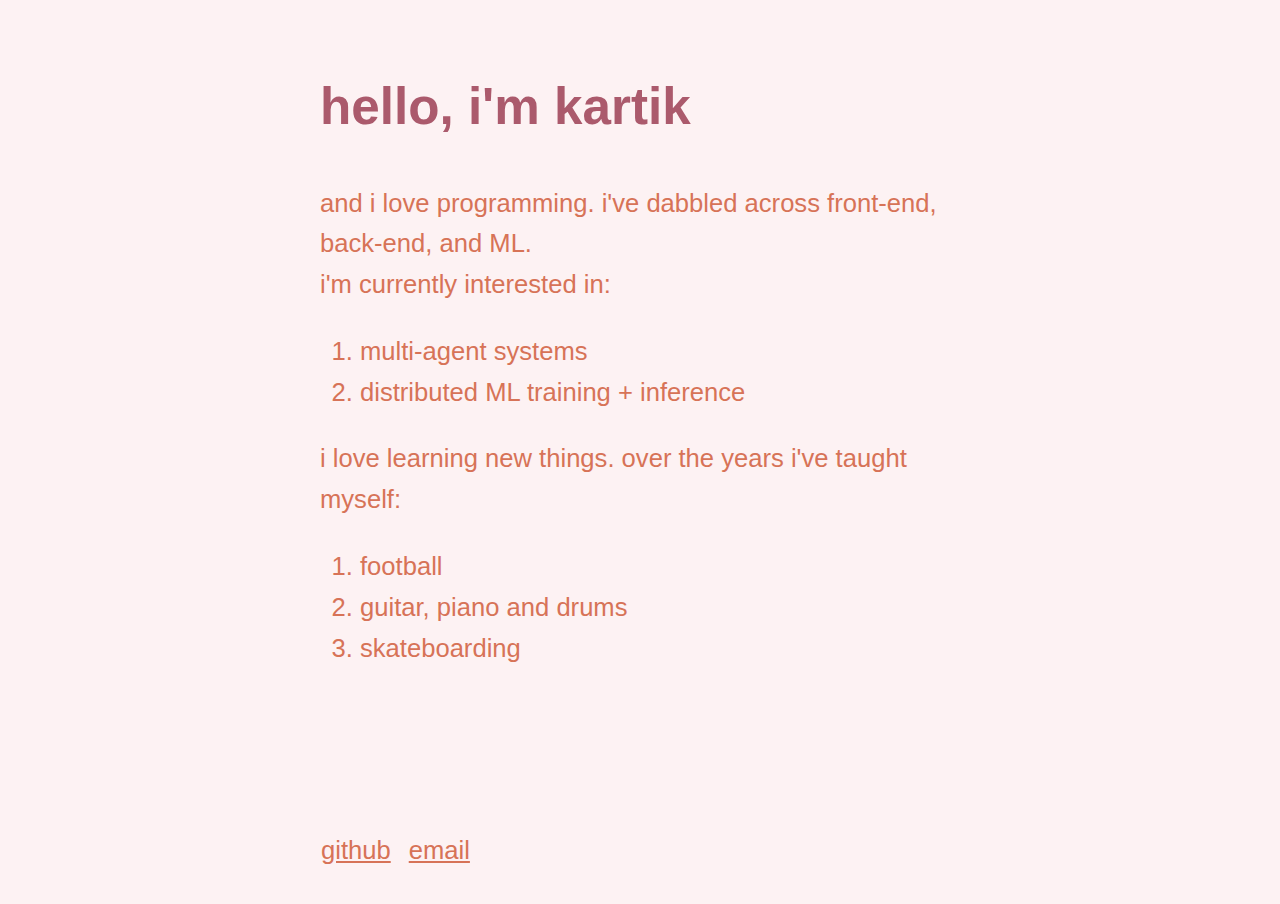
<file: index.html>
<!DOCTYPE html>
<html lang="en">

<head>
    <meta charset="UTF-8">
    <meta name="viewport" content="width=device-width, initial-scale=1.0">
    <title>kartikramesh</title>
    <link rel="stylesheet" href="styles.css">
</head>

<body class="container">
    <main>
        <h1>hello, i'm <span class="highlight">kartik</span></h1>
        <p>
            and i love programming. i've dabbled across front-end, back-end, and ML.
            <br />i'm currently interested in:
        <ol>
            <li>multi-agent systems</li>
            <li>distributed ML training + inference</li>
        </ol>
        </p>
        <p>
            i love learning new things. over the years i've taught myself:
        <ol>
            <li>football</li>
            <li>guitar, piano and drums</li>
            <li>skateboarding</li>
        </ol>
        </p>
    </main>
    <footer>
        <div class="social-links">
            <a href="https://github.com/kartikx" target="_blank">github</a>
            <!-- <a href="https://x.com/kartikxramesh" target="_blank">twitter</a> -->
            <a href="mailto:kartikxramesh@gmail.com">email</a>
        </div>
    </footer>
</body>

</html>
</file>
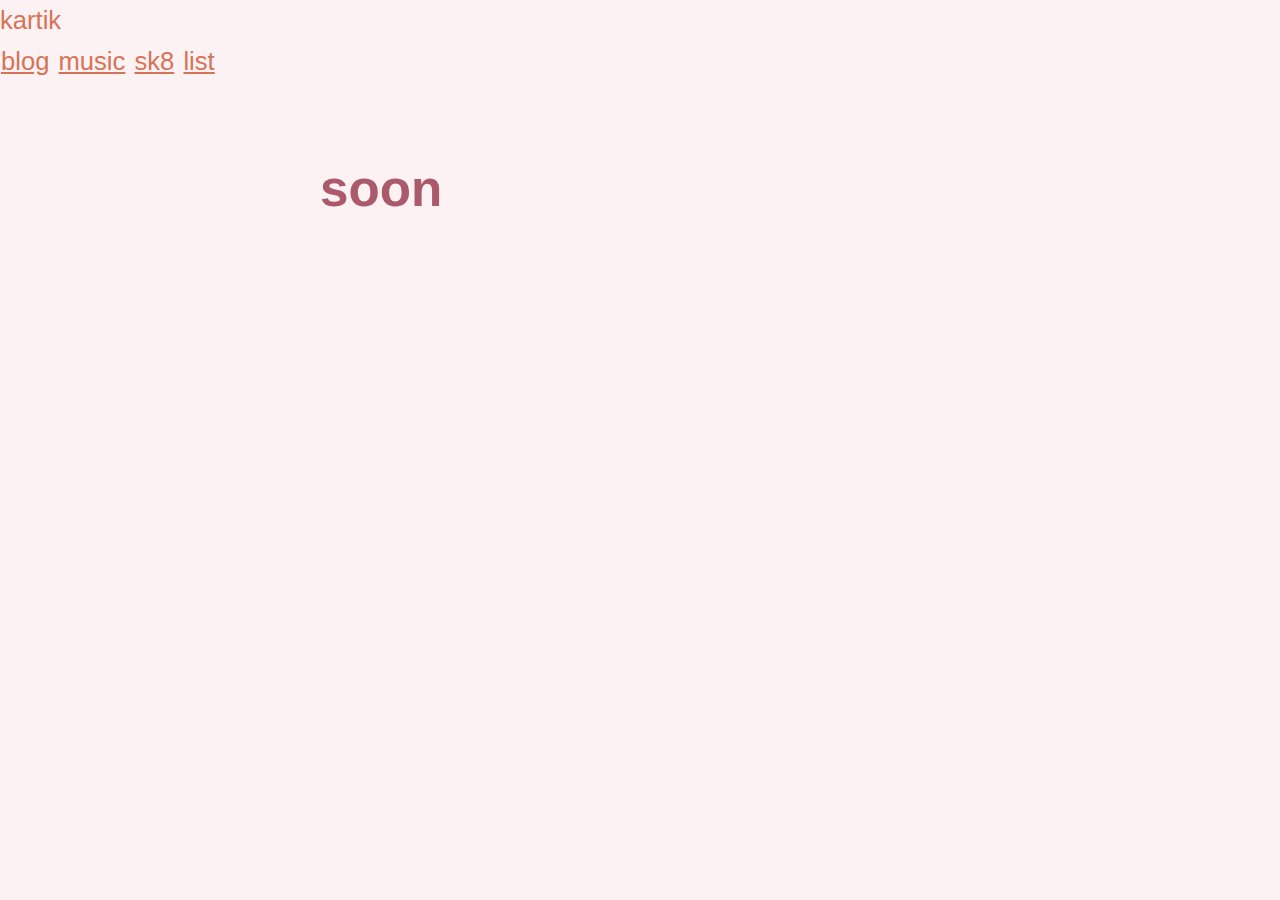
<file: blog.html>
<!DOCTYPE html>
<html lang="en">

<head>
    <meta charset="UTF-8">
    <meta name="viewport" content="width=device-width, initial-scale=1.0">
    <title>Kartik | Developer</title>
    <link rel="stylesheet" href="styles.css">
</head>

<body>
    <header>
        <div>
            <nav>
                <div class="logo">kartik</div>
                <div class="nav-links">
                    <a href="/blog.html">blog</a>
                    <a href="//hostname/music">music</a>
                    <a href="//hostname/sk8">sk8</a>
                    <a href="//hostname/list">list</a>
                </div>
            </nav>
        </div>
    </header>

    <main>
        <section class="hero">
            <div class="container hero-container">
                <h1>soon</h1>
            </div>
        </section>
    </main>

    <div class="anime-decoration">
        <!-- Placeholder for potential anime-style decorative elements -->
    </div>
</body>

</html>
</file>
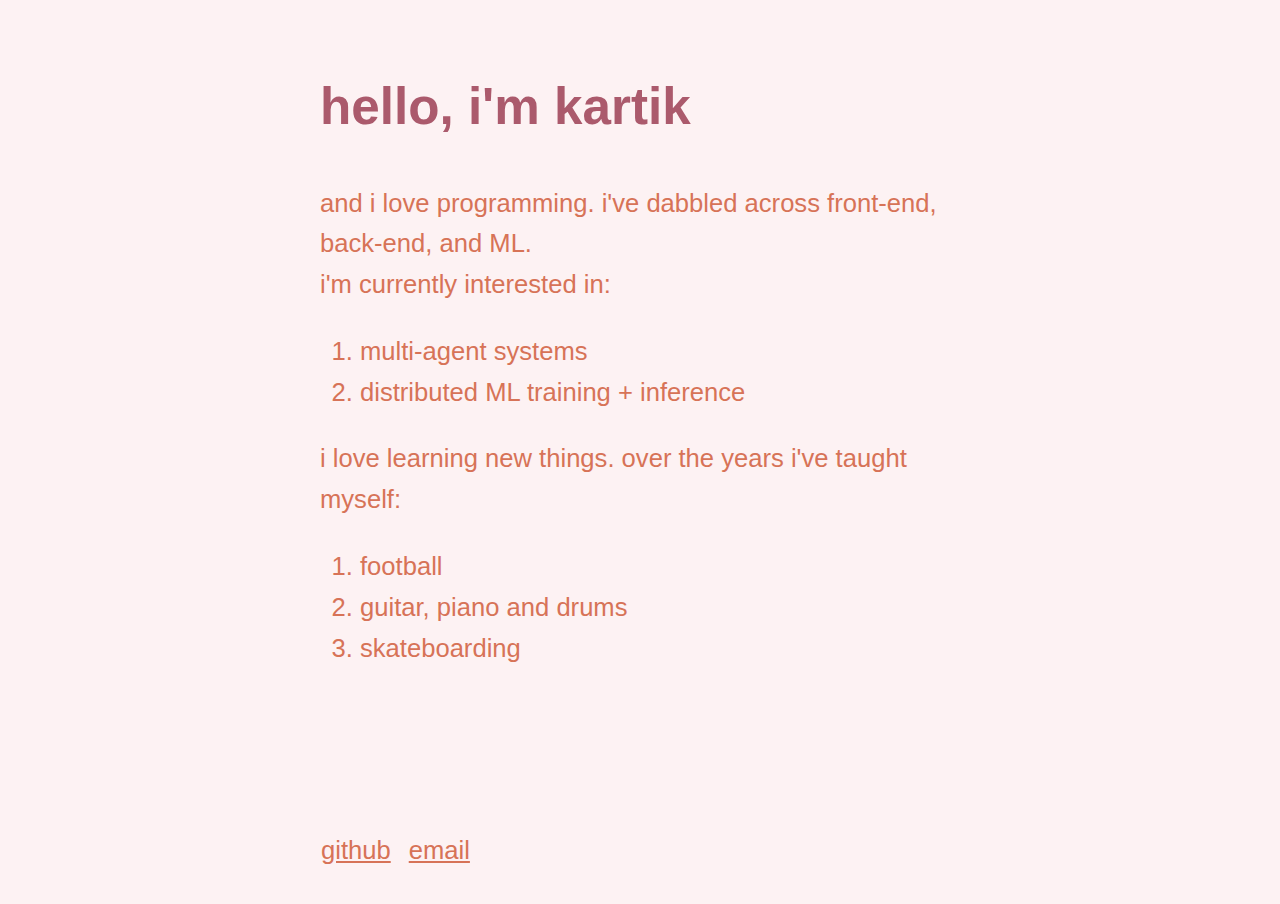
<file: home.html>
<!DOCTYPE html>
<html lang="en">

<head>
    <meta charset="UTF-8">
    <meta name="viewport" content="width=device-width, initial-scale=1.0">
    <title>Kartik | Developer</title>
    <link rel="stylesheet" href="styles.css">
</head>

<body class="container">
    <main>
        <h1>hello, i'm <span class="highlight">kartik</span></h1>
        <p>
            and i love programming. i've dabbled across front-end, back-end, and ML.
            <br />i'm currently interested in:
        <ol>
            <li>multi-agent systems</li>
            <li>distributed ML training + inference</li>
        </ol>
        </p>
        <p>
            i love learning new things. over the years i've taught myself:
        <ol>
            <li>football</li>
            <li>guitar, piano and drums</li>
            <li>skateboarding</li>
        </ol>
        </p>
    </main>
    <footer>
        <div class="social-links">
            <a href="https://github.com/kartikx" target="_blank">github</a>
            <!-- <a href="https://x.com/kartikxramesh" target="_blank">twitter</a> -->
            <a href="mailto:kartikxramesh@gmail.com">email</a>
        </div>
    </footer>
</body>

</html>
</file>
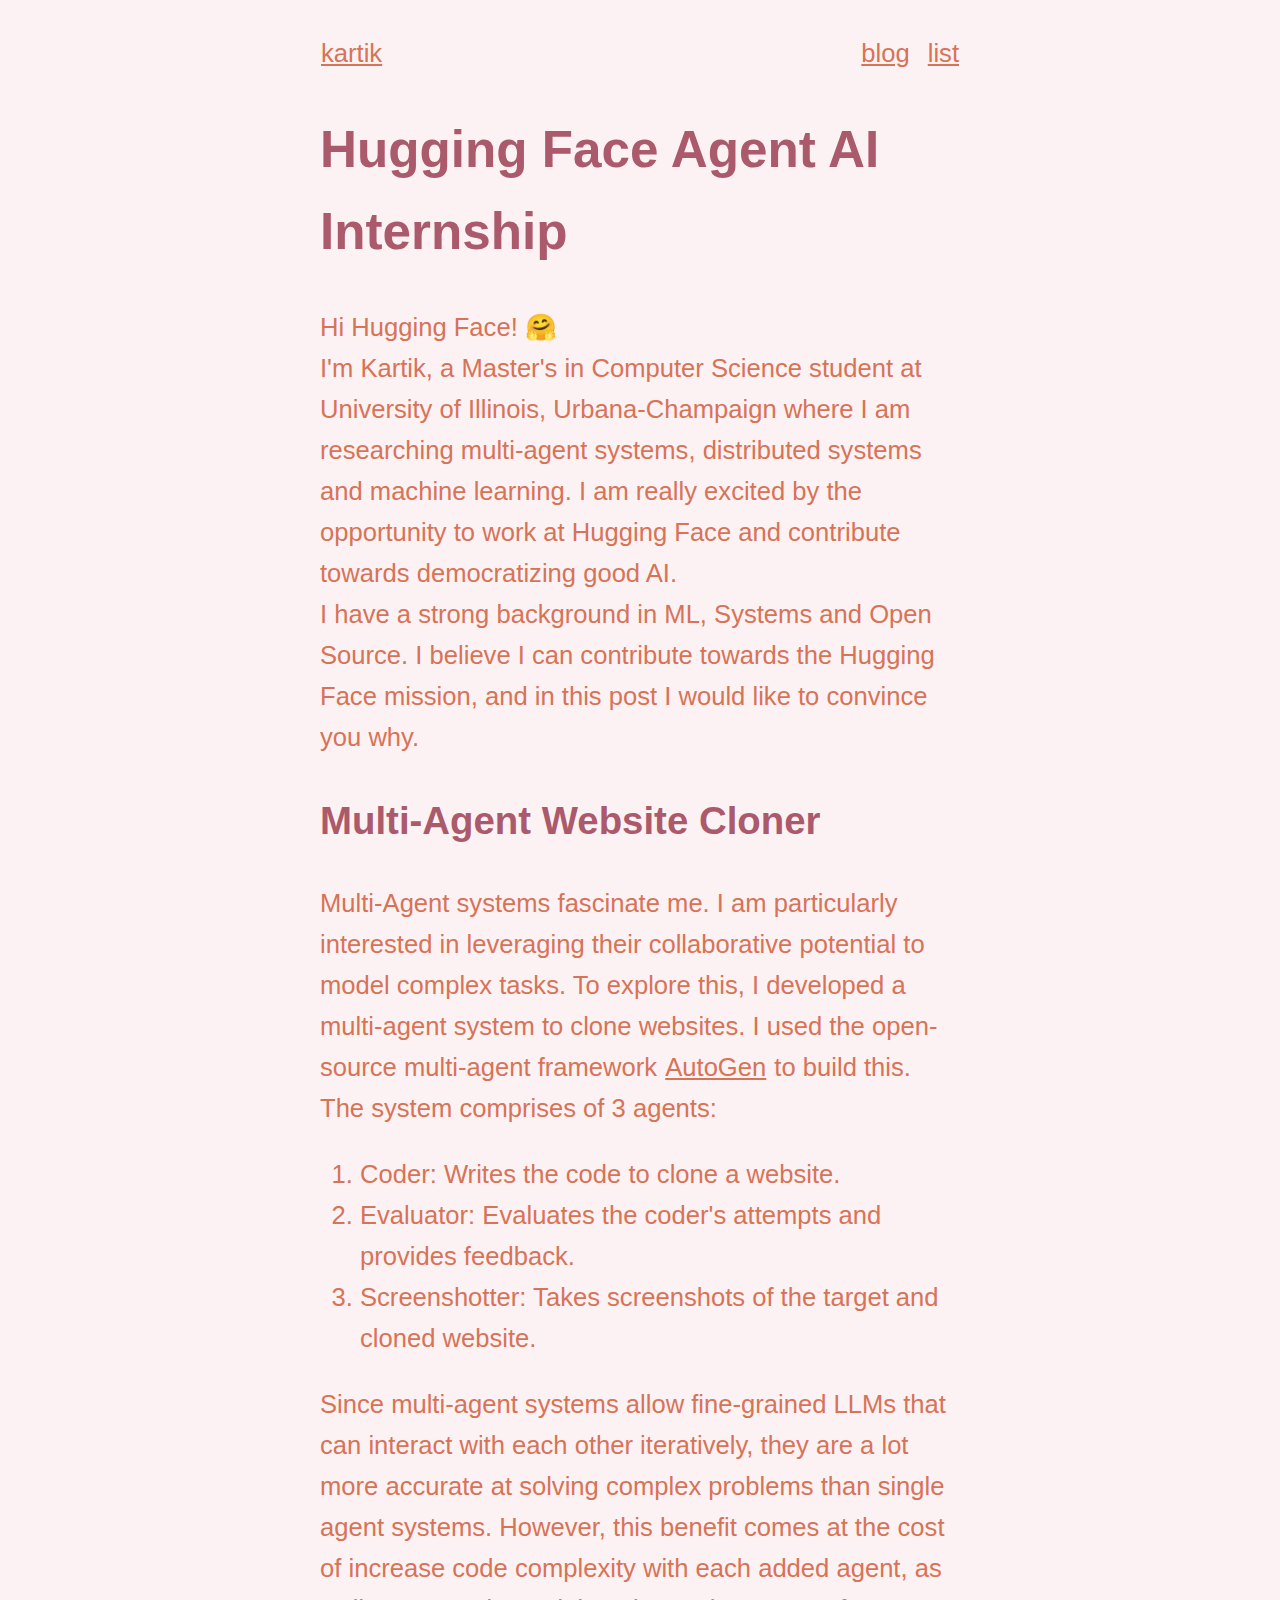
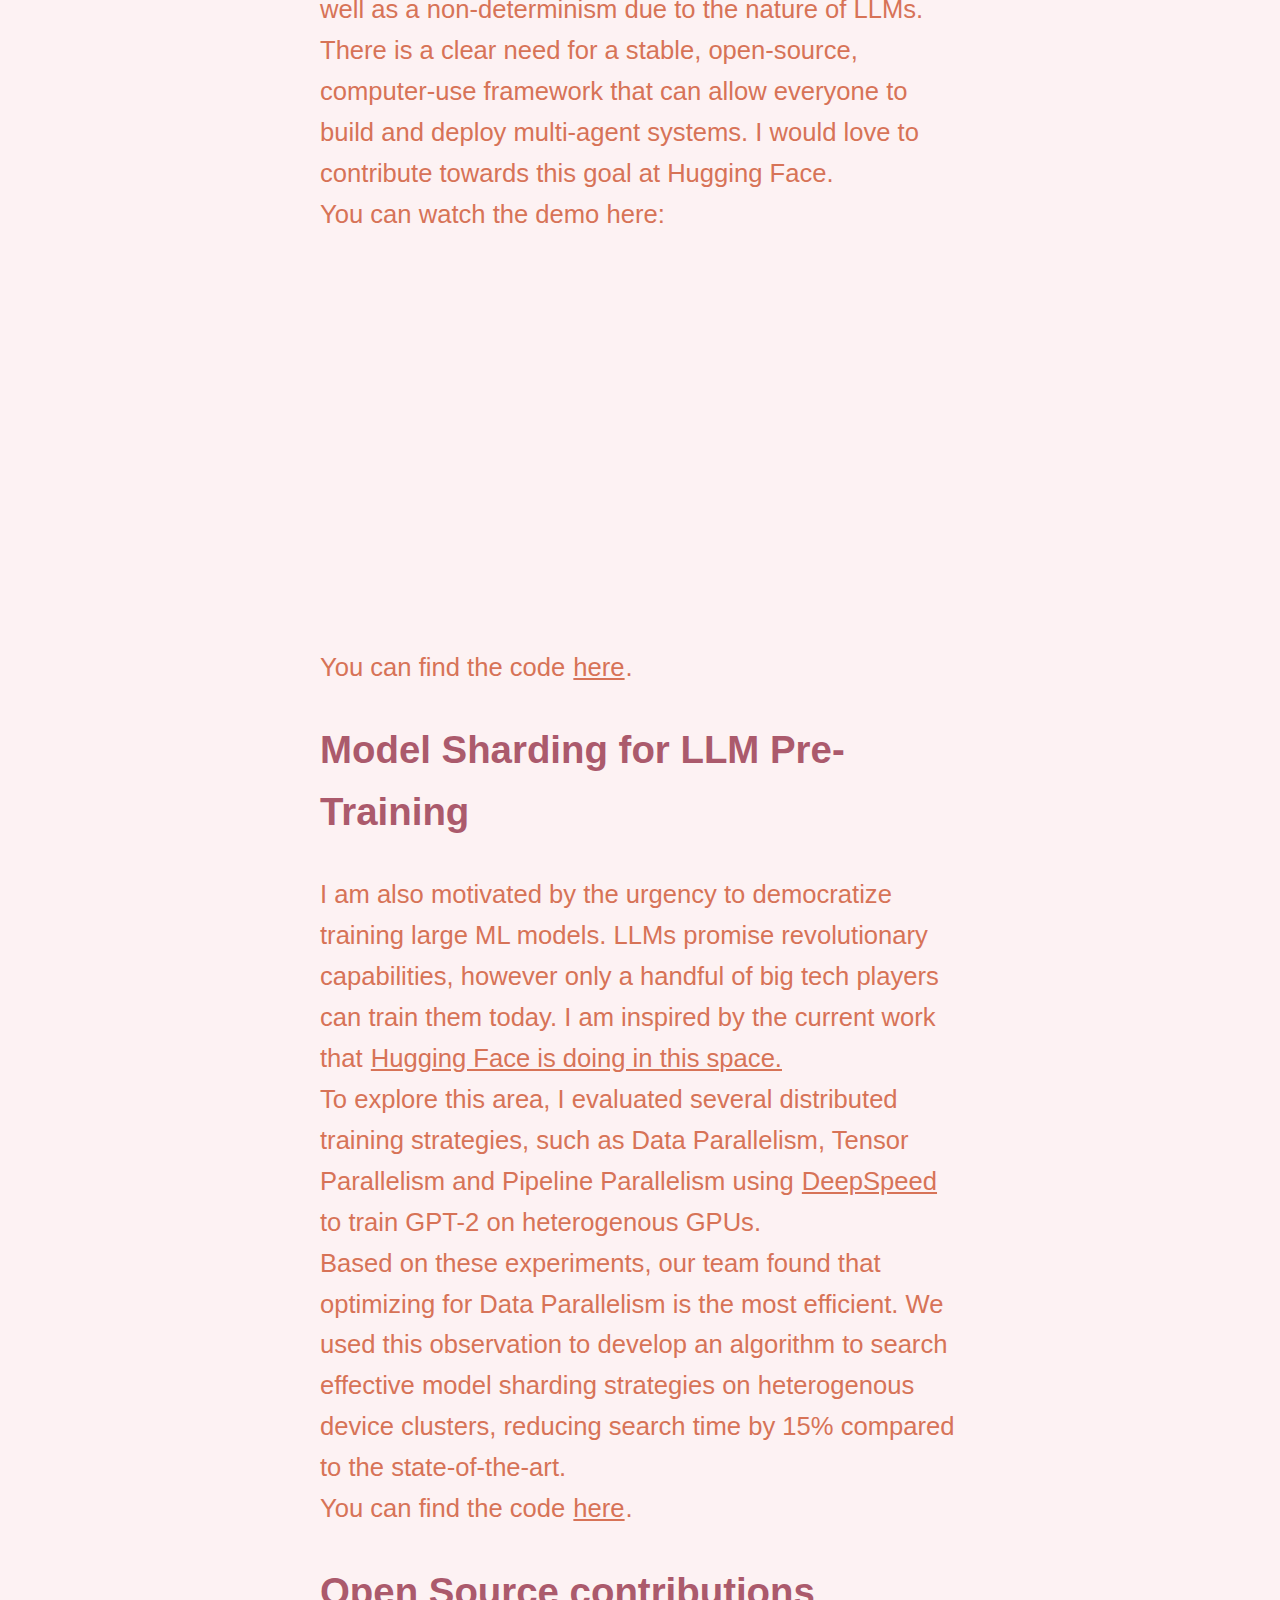
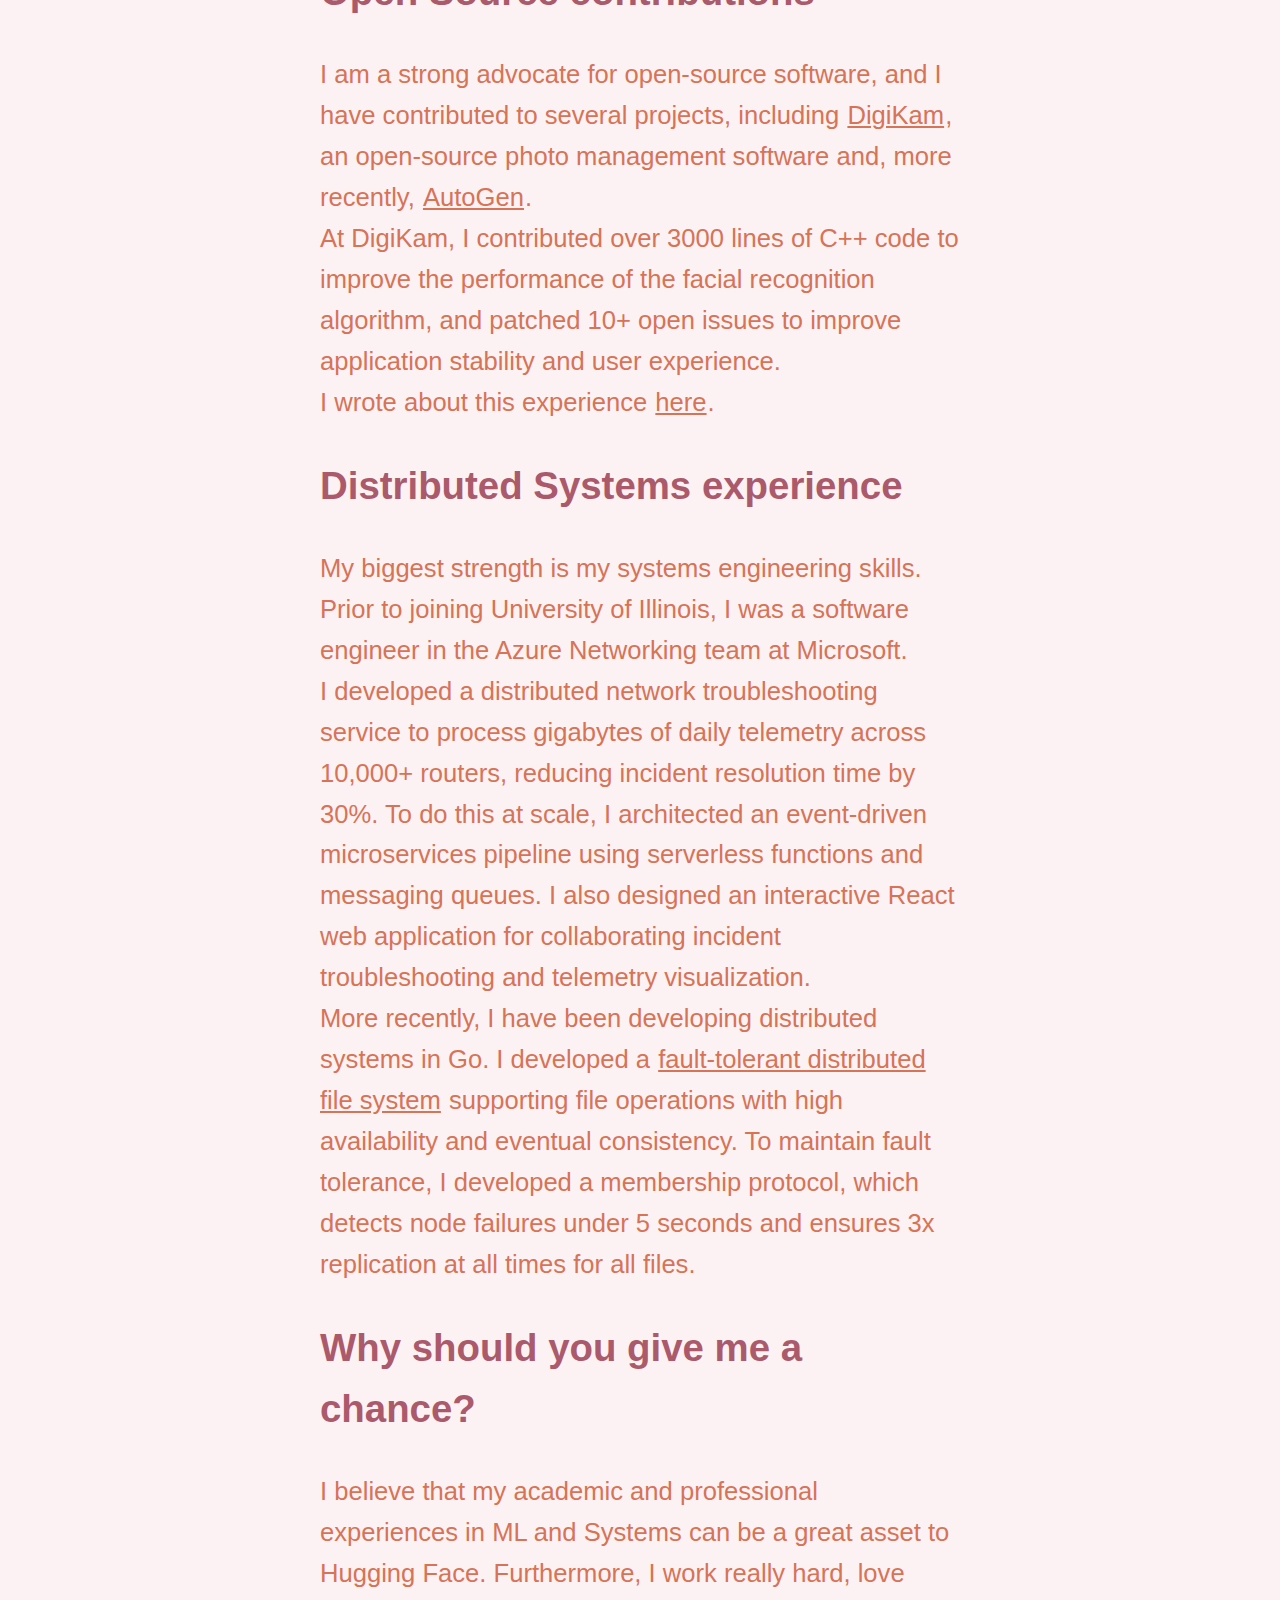
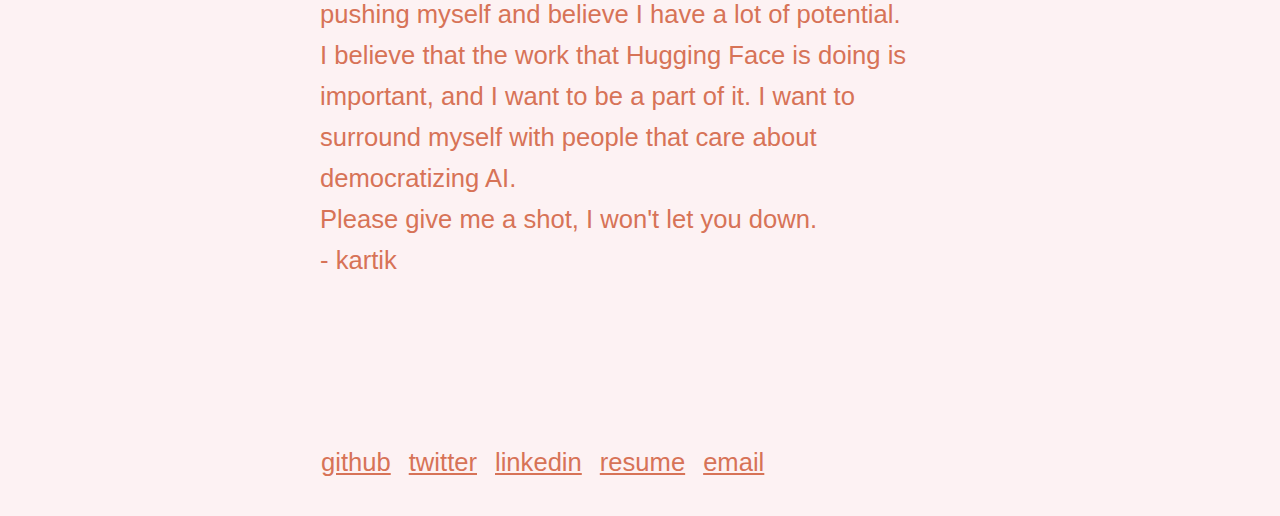
<file: huggingface-agent-z1x2.html>
<!DOCTYPE html>
<html lang="en">

<head>
    <meta charset="UTF-8">
    <meta name="viewport" content="width=device-width, initial-scale=1.0">
    <title>kartik</title>
    <link rel="stylesheet" href="styles.css">
</head>

<body class="container">
    <header class="nav">
        <a href="/">kartik</a>
        <a href="/blog.html">blog</a>
        <a href="/list.html">list</a>
    </header>
    <main>
        <h1>Hugging Face Agent AI Internship</h1>
        Hi Hugging Face! 🤗
        <br>
        I'm Kartik, a Master's in Computer Science student at University of Illinois, Urbana-Champaign where I am
        researching multi-agent systems, distributed systems and machine learning. I am really excited by the
        opportunity to work at Hugging Face and contribute towards democratizing good AI.
        <br>
        I have a strong background in ML, Systems and Open Source. I believe I can contribute
        towards the Hugging Face mission, and in this post I would like to convince you why.
        <h2>Multi-Agent Website Cloner</h2>
        Multi-Agent systems fascinate me. I am particularly interested in leveraging their
        collaborative potential to model complex tasks. To explore this, I developed a
        multi-agent system to clone websites. I used the open-source multi-agent framework <a
            href="https://ag2ai.github.io/ag2/">AutoGen</a> to build this.
        <br />
        The system comprises of 3 agents:
        <ol>
            <li>Coder: Writes the code to clone a website.</li>
            <li>Evaluator: Evaluates the coder's attempts and provides feedback.</li>
            <li>Screenshotter: Takes screenshots of the target and cloned website.</li>
        </ol>
        Since multi-agent systems allow fine-grained LLMs that can interact with each other iteratively, they are a
        lot more accurate at solving complex problems than single agent systems. However, this benefit comes at the cost
        of increase code complexity with each added agent, as well as a non-determinism due to the nature of LLMs.
        <br />
        There is a clear need for a stable, open-source, computer-use framework that can allow everyone to build
        and deploy multi-agent systems. I would love to contribute towards this goal at Hugging Face.
        <br>
        You can watch the demo here: <br />
        <iframe width="80%" height="400px" src="https://www.youtube.com/embed/_DJ8blleirw?si=Uzc54xxwuZUxJ6VD"
            title="YouTube video player" frameborder="0"
            allow="accelerometer; autoplay; clipboard-write; encrypted-media; gyroscope; picture-in-picture; web-share"
            referrerpolicy="strict-origin-when-cross-origin" allowfullscreen></iframe>
        <br>
        You can find the code <a href="https://github.com/kartikx/multi-agent-website-cloner">here</a>.

        <h2>Model Sharding for LLM Pre-Training</h2>
        I am also motivated by the urgency to democratize training large ML models. LLMs promise revolutionary
        capabilities, however only a handful of big tech players can train them today. I am inspired by the current work
        that <a href="https://huggingface.co/blog/bloom-megatron-deepspeed">Hugging Face is doing in this space.</a>
        <br />
        To explore this area, I evaluated several distributed training strategies, such as Data Parallelism, Tensor
        Parallelism and Pipeline Parallelism using <a href="https://www.deepspeed.ai/">DeepSpeed</a> to train GPT-2 on
        heterogenous GPUs.
        <br />
        Based on these experiments, our team found that optimizing for Data Parallelism is the most efficient. We
        used this observation to develop an algorithm to search effective model sharding strategies on heterogenous
        device clusters, reducing search time by 15% compared to the state-of-the-art.
        <br />
        You can find the code <a href="https://github.com/kartikx/Metis">here</a>.
        <h2>Open Source contributions</h2>
        I am a strong advocate for open-source software, and I have contributed to several projects, including
        <a href="https://www.digikam.org/">DigiKam</a>, an open-source photo management software and, more recently, <a
            href="https://github.com/ag2ai/ag2/pulls?q=is:pr+author:kartikx+is:closed">AutoGen</a>.
        <br />
        At DigiKam, I contributed over 3000 lines of C++ code to improve the performance of the facial recognition
        algorithm, and patched 10+ open issues to improve application stability and user experience.
        <br />
        I wrote about this experience <a href="https://community.kde.org/GSoC/2020/StatusReports/KartikRamesh">here</a>.
        <h2>Distributed Systems experience</h2>
        My biggest strength is my systems engineering skills. Prior to joining University of Illinois, I was a software
        engineer in the Azure Networking team at Microsoft.<br />
        I developed a distributed network troubleshooting service to process gigabytes of daily telemetry
        across 10,000+ routers, reducing incident resolution time by 30%. To do this at scale, I architected an
        event-driven microservices pipeline using serverless functions and messaging queues. I also designed an
        interactive React web application for collaborating incident troubleshooting and telemetry visualization.
        <br />
        More recently, I have been developing distributed systems in Go. I developed a
        <a href="https://github.com/kartikx/distributed-file-system">fault-tolerant distributed file system</a>
        supporting file operations with high availability and eventual consistency. To maintain fault tolerance,
        I developed a membership protocol, which detects node failures under 5 seconds and ensures 3x replication
        at all times for all files.
        <h2>Why should you give me a chance?</h2>
        I believe that my academic and professional experiences in ML and Systems can be a great asset to Hugging Face.
        Furthermore, I work really hard, love pushing myself and believe I have a lot of potential. <br />
        I believe that the work that Hugging Face is doing is important, and I want to be a part of it. I want to
        surround myself with people that care about democratizing AI. <br />
        Please give me a shot, I won't let you down.<br />
        - kartik
    </main>
    <footer>
        <div class="social-links">
            <a href="https://github.com/kartikx" target="_blank">github</a>
            <a href="https://x.com/kartikxramesh" target="_blank">twitter</a>
            <a href="https://linkedin.com/in/kartikxramesh" target="_blank">linkedin</a>
            <a href="https://drive.google.com/file/d/1eyudTVmPBbU1vZ5z4yS3Yp4yKeGzoE7T/view?usp=drive_link"
                target="_blank">resume</a>
            <a href="mailto:kartikxramesh@gmail.com">email</a>
        </div>
    </footer>
</body>

</html>
</file>
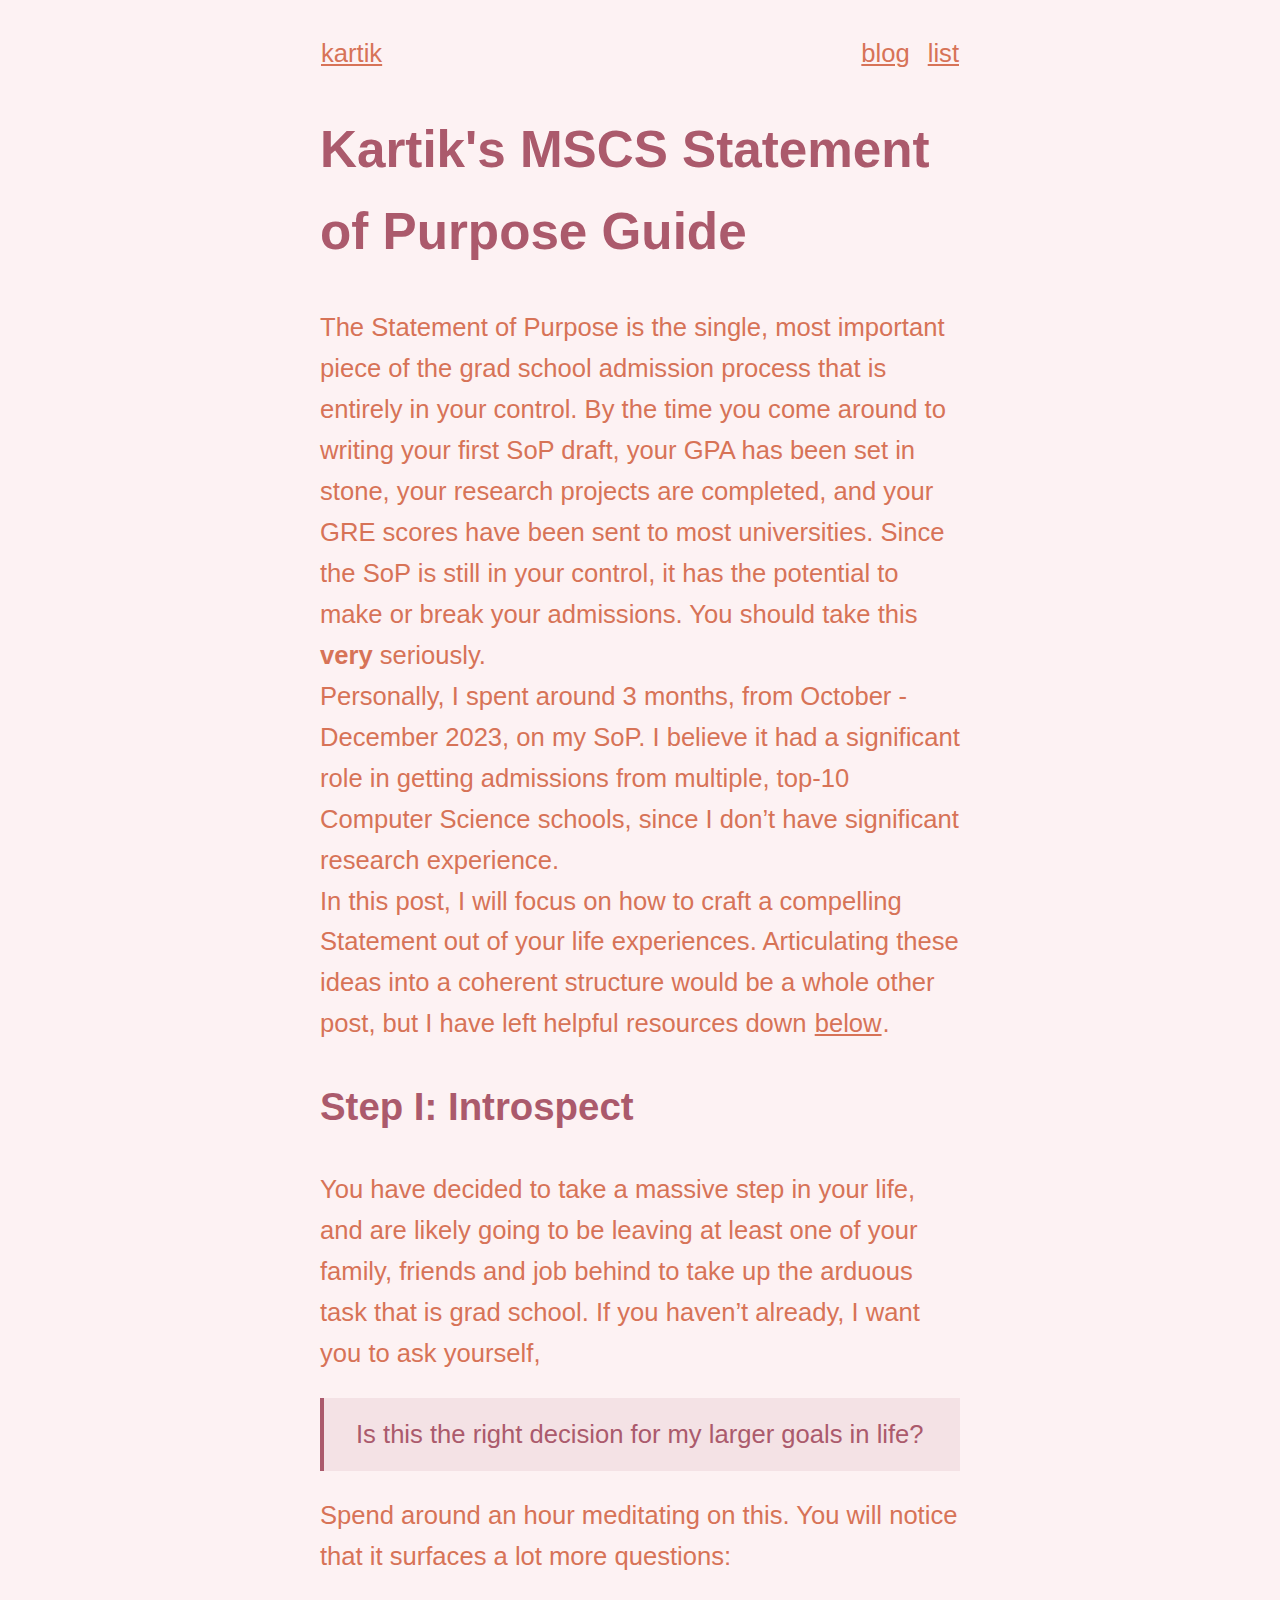
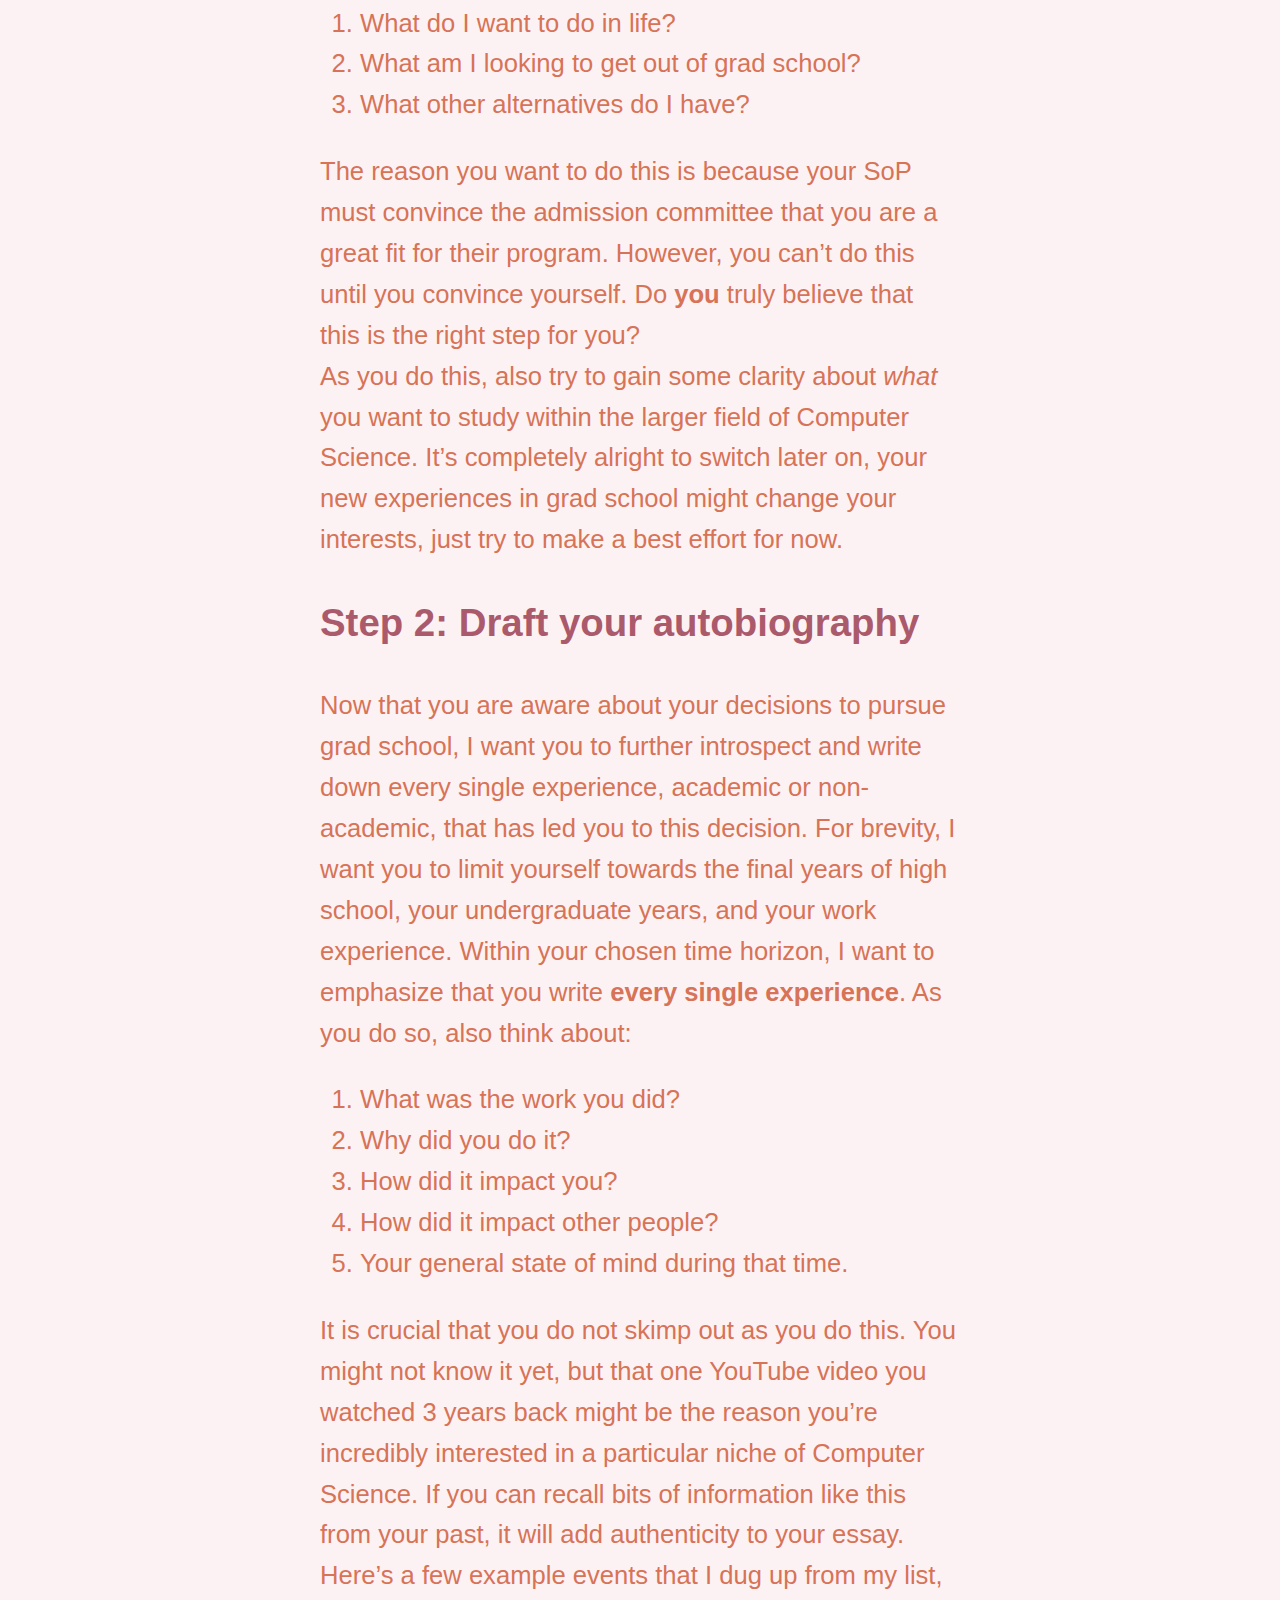
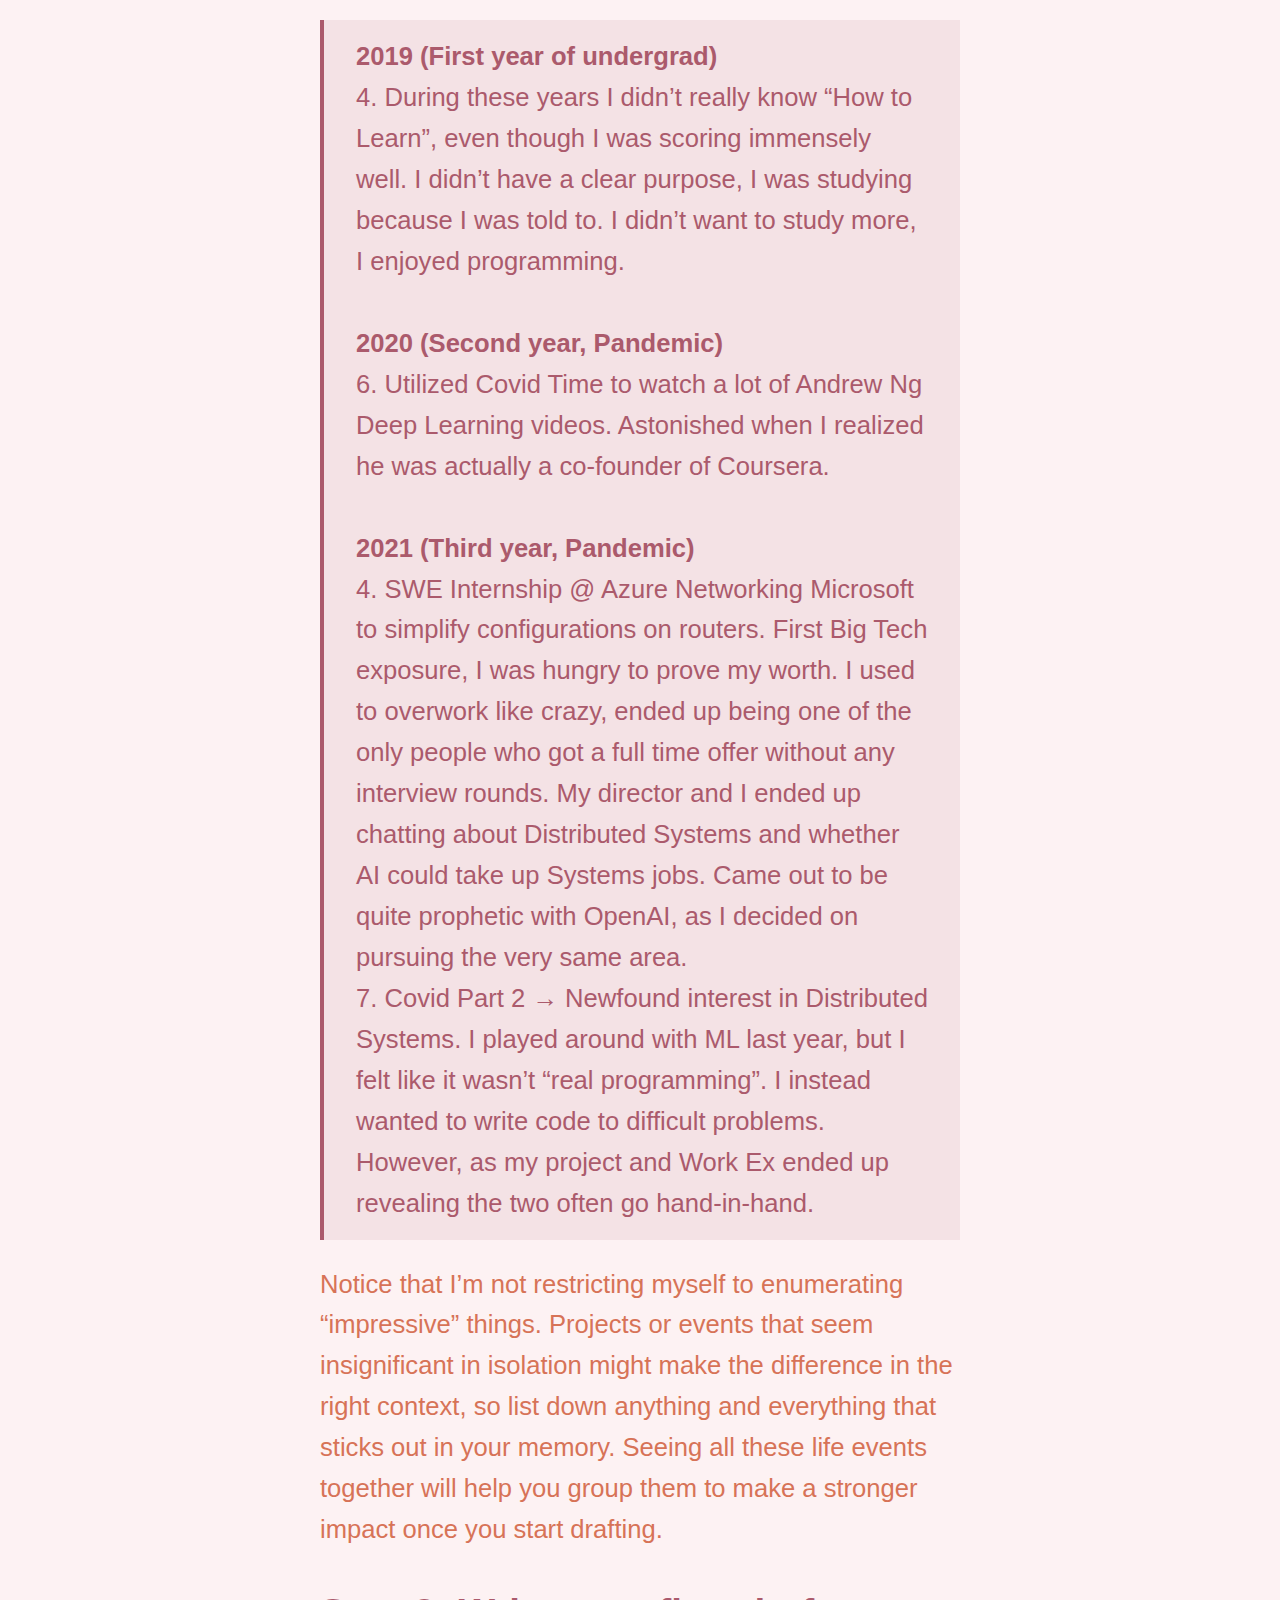
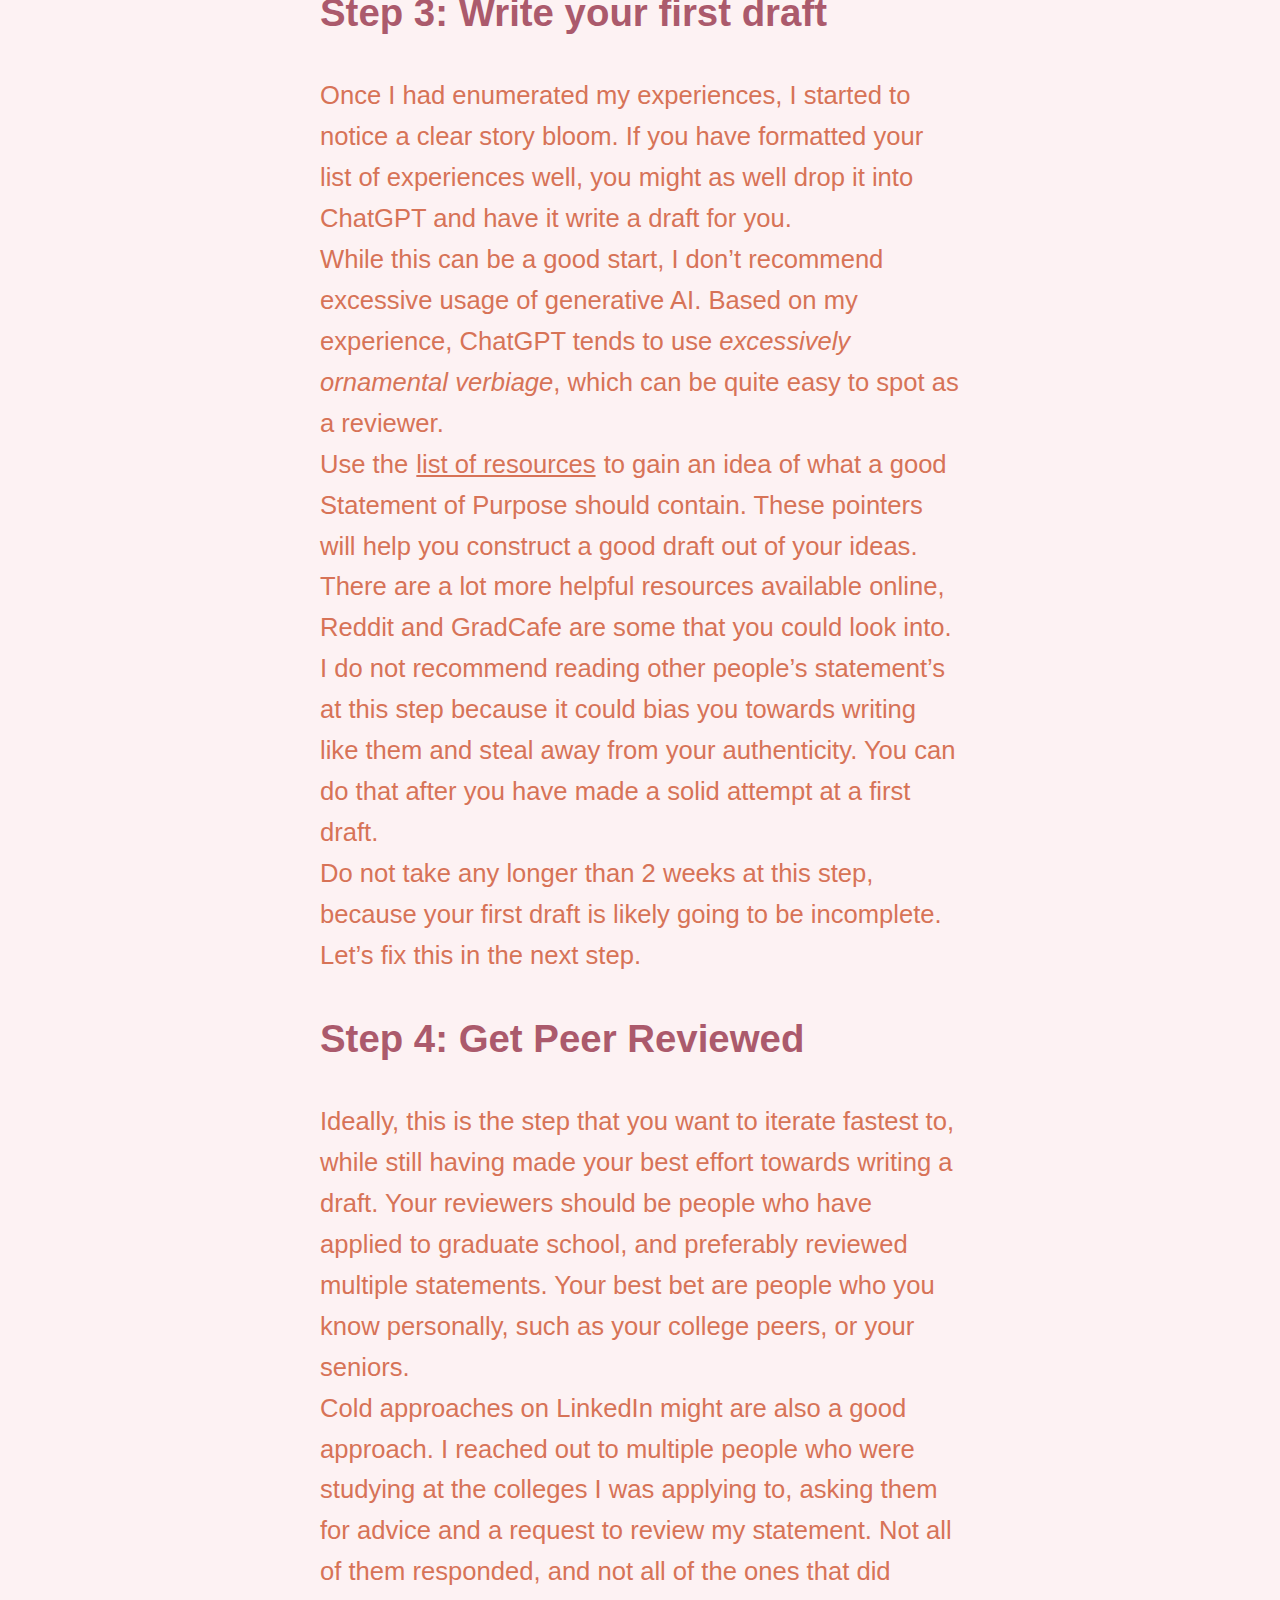
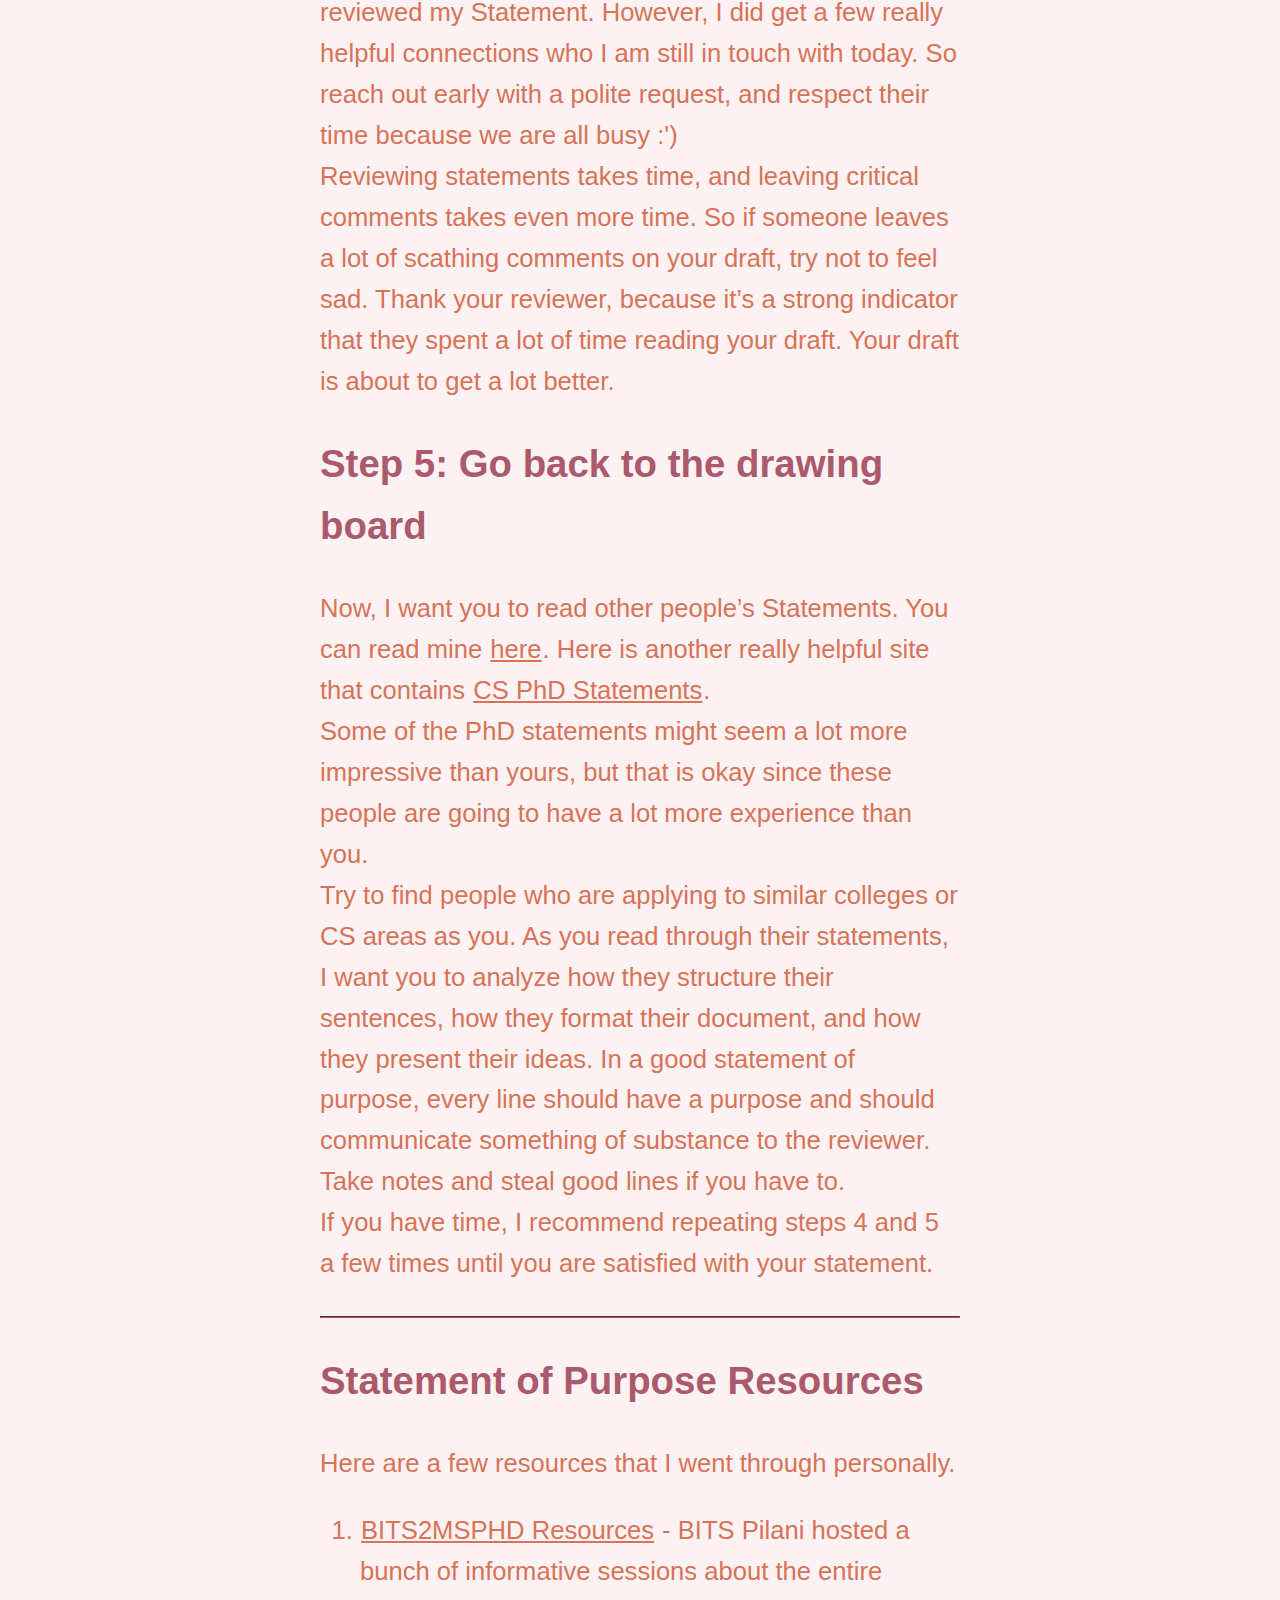
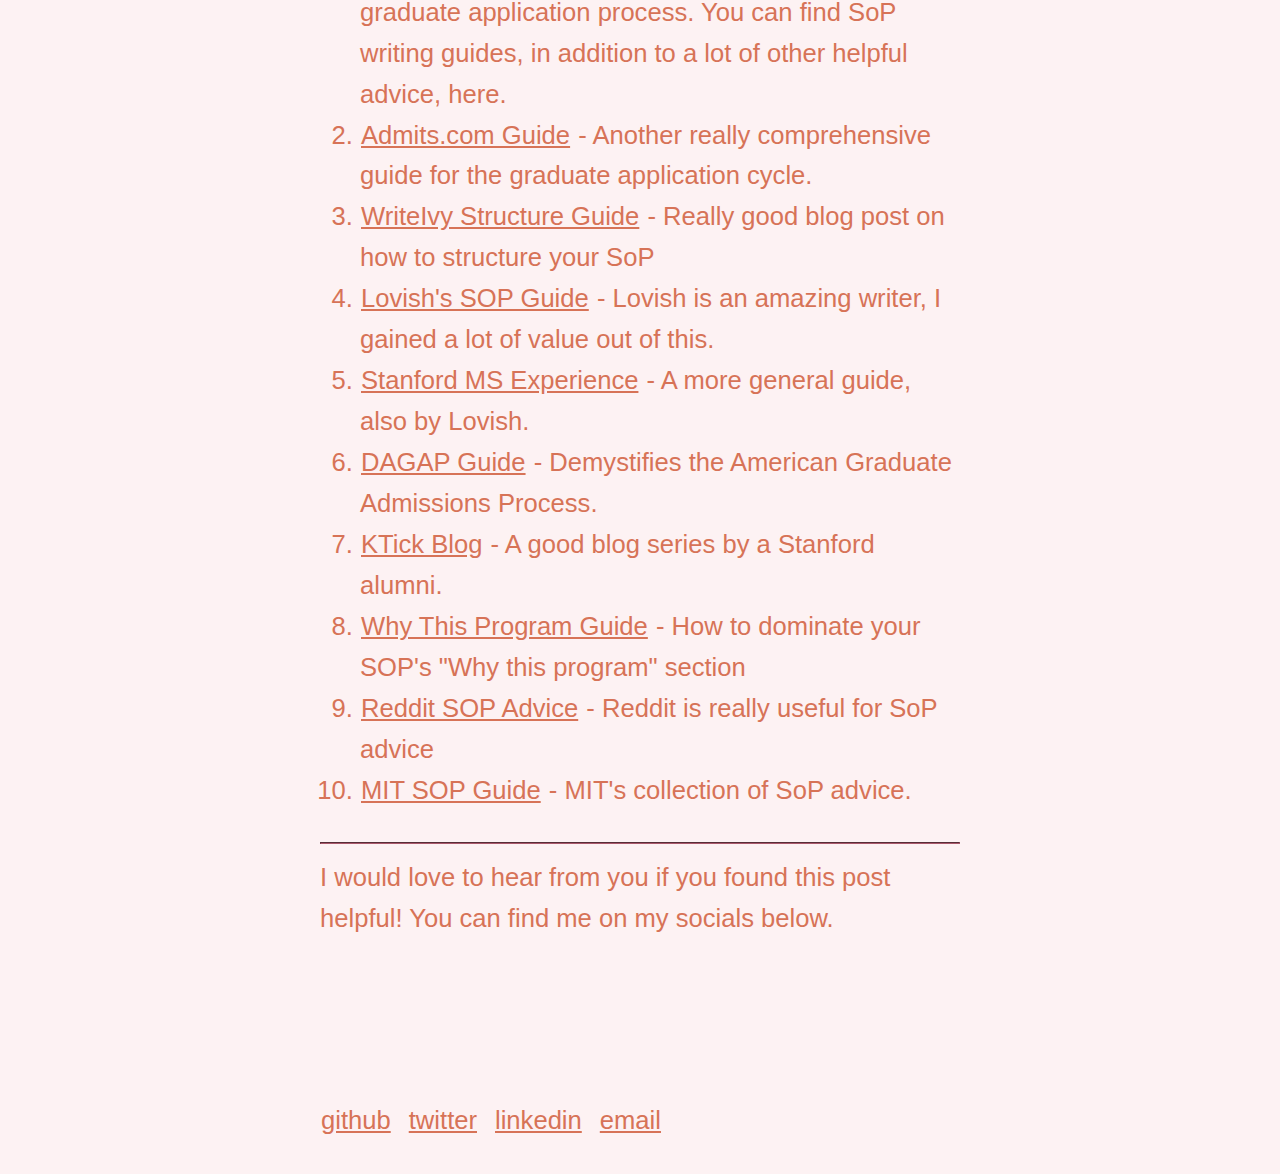
<file: kartiks-sop-guide.html>
<!DOCTYPE html>
<html lang="en">

<head>
    <meta charset="UTF-8">
    <meta name="viewport" content="width=device-width, initial-scale=1.0">
    <title>kartikramesh</title>
    <link rel="stylesheet" href="styles.css">
</head>

<body class="container blog">
    <header class="nav">
        <a href="/" target="_blank">kartik</a>
        <a href="/blog.html">blog</a>
        <a href="/list.html">list</a>
    </header>
    <main>
        <h1>Kartik's MSCS Statement of Purpose Guide</h1>
        <p>
            The Statement of Purpose is the single, most important piece of the grad school admission process that is
            entirely in your control.
            By the time you come around to writing your first SoP draft, your GPA has been set in stone, your research
            projects are completed,
            and your GRE scores have been sent to most universities. Since the SoP is still in your control, it has the
            potential to make or break your admissions. You should take this <b>very</b> seriously.
            <br />
            Personally, I spent around 3 months, from October - December 2023, on my SoP. I believe it had a significant
            role in getting admissions from multiple, top-10 Computer Science schools, since I don’t have significant
            research experience.
            <br />
            In this post, I will focus on how to craft a compelling Statement out of your life experiences. Articulating
            these ideas into a coherent structure would be a whole other post, but I have left helpful resources down
            <a href="#resources">below</a>.
        </p>
        <h2>Step I: Introspect</h2>
        You have decided to take a massive step in your life, and are likely going to be leaving at least one of your
        family, friends and job behind to take up the arduous task that is grad school. If you haven’t
        already, I want you to ask yourself,

        <div class="quote">Is this the right decision for my larger goals in life?</div>

        Spend around an hour meditating on this. You will notice that it surfaces a lot more questions:

        <ol>
            <li>What do I want to do in life?</li>
            <li>What am I looking to get out of grad school?</li>
            <li>What other alternatives do I have?</li>
        </ol>

        The reason you want to do this is because your SoP must convince the admission committee that you are a great
        fit for their program. However, you can’t do this until you convince yourself. Do <b>you</b> truly believe that
        this is the right step for you?
        <br>

        As you do this, also try to gain some clarity about <i>what</i> you want to study within the larger field of
        Computer
        Science. It’s completely alright to switch later on, your new experiences in grad school might change your
        interests, just try to make a best effort for now.

        <h2>Step 2: Draft your autobiography</h2>

        Now that you are aware about your decisions to pursue grad school, I want you to further introspect and write
        down every single experience, academic or non-academic, that has led you to this decision. For brevity, I want
        you to limit yourself towards the final years of high school, your undergraduate years, and your work
        experience.

        Within your chosen time horizon, I want to emphasize that you write <b>every single experience</b>. As you do
        so, also think about:

        <ol>
            <li>What was the work you did?</li>
            <li>Why did you do it?</li>
            <li>How did it impact you?</li>
            <li>How did it impact other people?</li>
            <li>Your general state of mind during that time.</li>
        </ol>

        It is crucial that you do not skimp out as you do this. You might not know it yet, but that one YouTube video
        you watched 3 years back might be the reason you’re incredibly interested in a particular niche of Computer
        Science. If you can recall bits of information like this from your past, it will add authenticity to your essay.

        Here’s a few example events that I dug up from my list,

        <div class="quote">
            <b>2019 (First year of undergrad)</b><br>
            4. During these years I didn’t really know “How to Learn”, even though I was scoring immensely well. I
            didn’t
            have a clear purpose, I was studying because I was told to. I didn’t want to study more, I enjoyed
            programming.

            <br><br><b>2020 (Second year, Pandemic)</b><br>
            6. Utilized Covid Time to watch a lot of Andrew Ng Deep Learning videos. Astonished when I realized he was
            actually a co-founder of Coursera.

            <br><br><b>2021 (Third year, Pandemic)</b><br>
            4. SWE Internship @ Azure Networking Microsoft to simplify configurations on routers. First Big Tech
            exposure, I was hungry to prove my worth. I used to overwork like crazy, ended up being one of the only
            people
            who got a full time offer without any interview rounds. My director and I ended up chatting about
            Distributed
            Systems and whether AI could take up Systems jobs. Came out to be quite prophetic with OpenAI, as I decided
            on
            pursuing the very same area.<br>
            7. Covid Part 2 → Newfound interest in Distributed Systems. I played around with ML last year, but I felt
            like
            it wasn’t “real programming”. I instead wanted to write code to difficult problems. However, as my project
            and
            Work Ex ended up revealing the two often go hand-in-hand.
        </div>
        Notice that I’m not restricting myself to enumerating “impressive” things. Projects or events that seem
        insignificant in isolation might make the difference in the right context, so list down anything and everything
        that sticks out in your memory. Seeing all these life events together will help you group them to make a
        stronger impact once you start drafting.

        <h2>Step 3: Write your first draft</h2>
        Once I had enumerated my experiences, I started to notice a clear story bloom. If you have formatted your list
        of experiences well, you might as well drop it into ChatGPT and have it write a draft for you.
        <br>
        While this can be a good start, I don’t recommend excessive usage of generative AI. Based on my experience,
        ChatGPT tends to use
        <i>excessively ornamental verbiage</i>, which can be quite easy to spot as a reviewer.
        <br>
        Use the <a href="#resources">list of resources</a> to gain an idea of what a good Statement of Purpose should
        contain. These pointers will help you construct a good draft out of your ideas. There are a lot more helpful
        resources available
        online,
        Reddit and GradCafe are some that you could look into.
        <br>
        I do not recommend reading other people’s statement’s at this step because it could bias you towards writing
        like them and steal away from your authenticity. You can do that after you have made a solid attempt at a first
        draft.
        <br>
        Do not take any longer than 2 weeks at this step, because your first draft is likely going to be incomplete.
        Let’s fix this in the next step.

        <h2>Step 4: Get Peer Reviewed</h2>
        Ideally, this is the step that you want to iterate fastest to, while still having made your best effort towards
        writing a draft. Your reviewers should be people who have applied to graduate school, and preferably
        reviewed multiple statements. Your best bet are people who you know personally, such as your college peers, or
        your seniors. <br />

        Cold approaches on LinkedIn might are also a good approach. I reached out to multiple people who were studying
        at the colleges I was applying to, asking them for advice and a request to review my statement. Not all of them
        responded, and not all of the ones that did reviewed my Statement. However, I did get a few really helpful
        connections who I am still in touch with today. So reach out early with a polite request, and
        respect their time because we are all busy :') <br />

        Reviewing statements takes time, and leaving critical comments takes even more time. So if someone leaves a lot
        of scathing comments on your draft, try not to feel sad. Thank your reviewer, because it’s a strong indicator
        that they spent a lot of time reading your draft. Your draft is about to get a lot better. <br />

        <h2>Step 5: Go back to the drawing board</h2>
        Now, I want you to read other people’s Statements. You can read mine
        <a href="https://drive.google.com/file/d/1O5AsgHr_GlnzFyjKi4bPbIWLnqf1XO10/view?usp=drive_link">here</a>. Here
        is
        another really helpful site that contains <a
            href="https://www.notion.so/df39955313834889b7ac5411c37b958d?pvs=21" target="_blank">CS PhD Statements</a>.
        <br />Some of the PhD statements might
        seem a lot more impressive than yours, but that is okay since these people are going to have a lot more
        experience than you.
        <br />
        Try to find people who are applying to similar colleges or CS areas as you. As you read through their
        statements, I want you to analyze how they structure their sentences, how they format their document, and how
        they present their ideas. In a good statement of purpose, every line should have a purpose and should
        communicate something of substance to the reviewer. Take notes and steal good lines if you have to.
        <br />
        If you have time, I recommend repeating steps 4 and 5 a few times until you are satisfied with your statement.
    </main>
    <hr style="margin-top: 2rem; border-color: var(--accent)" />
    <main>
        <h2 id="resources">Statement of Purpose Resources</h2>
        Here are a few resources that I went through personally.

        <ol>
            <li><a href="https://www.bitsaa.org/page/bits2msphd-a-resource-for-ms-phd-aspirants"
                    target="_blank">BITS2MSPHD Resources</a> - BITS Pilani hosted a bunch of
                informative sessions about the entire graduate application process. You can find SoP writing guides, in
                addition to a lot of other helpful advice, here.</li>
            <li><a href="https://admits.com/blog/monster-guide-to-ms-in-usa#2.-university-selection"
                    target="_blank">Admits.com Guide</a> - Another really comprehensive guide for the graduate
                application cycle.</li>
            <li><a href="https://writeivy.com/structure-is-magic-a-guide-to-the-graduate-sop/" target="_blank">WriteIvy
                    Structure Guide</a> - Really good blog post on how to
                structure your SoP</li>
            <li><a href="https://medium.com/@lovishchopra/behind-the-curtain-decoding-the-statement-of-purpose-writing-process-d5e67e7e7358"
                    target="_blank">Lovish's SOP Guide</a> - Lovish is an amazing writer, I gained a lot of value out of
                this.</li>
            <li><a href="https://medium.com/@lovishchopra/how-i-got-into-stanford-ms-in-cs-application-experience-tips-and-tricks-4ba1772bb9b"
                    target="_blank">Stanford MS Experience</a> - A more general guide, also by Lovish.</li>
            <li><a href="https://www-cs.stanford.edu/~rkarthik/DAGAP.pdf" target="_blank">DAGAP Guide</a> - Demystifies
                the American Graduate Admissions Process.
            </li>
            <li><a href="https://ktick.blogspot.com/" target="_blank">KTick Blog</a> - A good blog series by a Stanford
                alumni.</li>
            <li><a href="https://writeivy.com/how-to-dominate-your-sops-why-this-program-section/" target="_blank">Why
                    This Program Guide</a> - How to dominate your SOP's "Why this program" section
            </li>
            <li><a href="https://www.reddit.com/r/gradadmissions/comments/k2x7ha/some_general_sop_advice_from_the_guy_who_read/"
                    target="_blank">Reddit SOP Advice</a> - Reddit is really useful for SoP advice</li>
            <li><a href="https://mitcommlab.mit.edu/eecs/commkit/graduate-school-personal-statement/"
                    target="_blank">MIT SOP Guide</a> - MIT's collection of SoP
                advice.</li>
        </ol>
    </main>
    <hr style="margin-top: 2rem; border-color: var(--accent)" />
    <main>
        I would love to hear from you if you found this post helpful! You can find me on my socials below.
    </main>
    <footer>
        <div class="social-links">
            <a href="https://github.com/kartikx" target="_blank">github</a>
            <a href="https://x.com/kartikxramesh" target="_blank">twitter</a>
            <a href="https://linkedin.com/in/kartikxramesh" target="_blank">linkedin</a>
            <a href="mailto:kartikxramesh@gmail.com">email</a>
        </div>
    </footer>
</body>

</html>
</file>
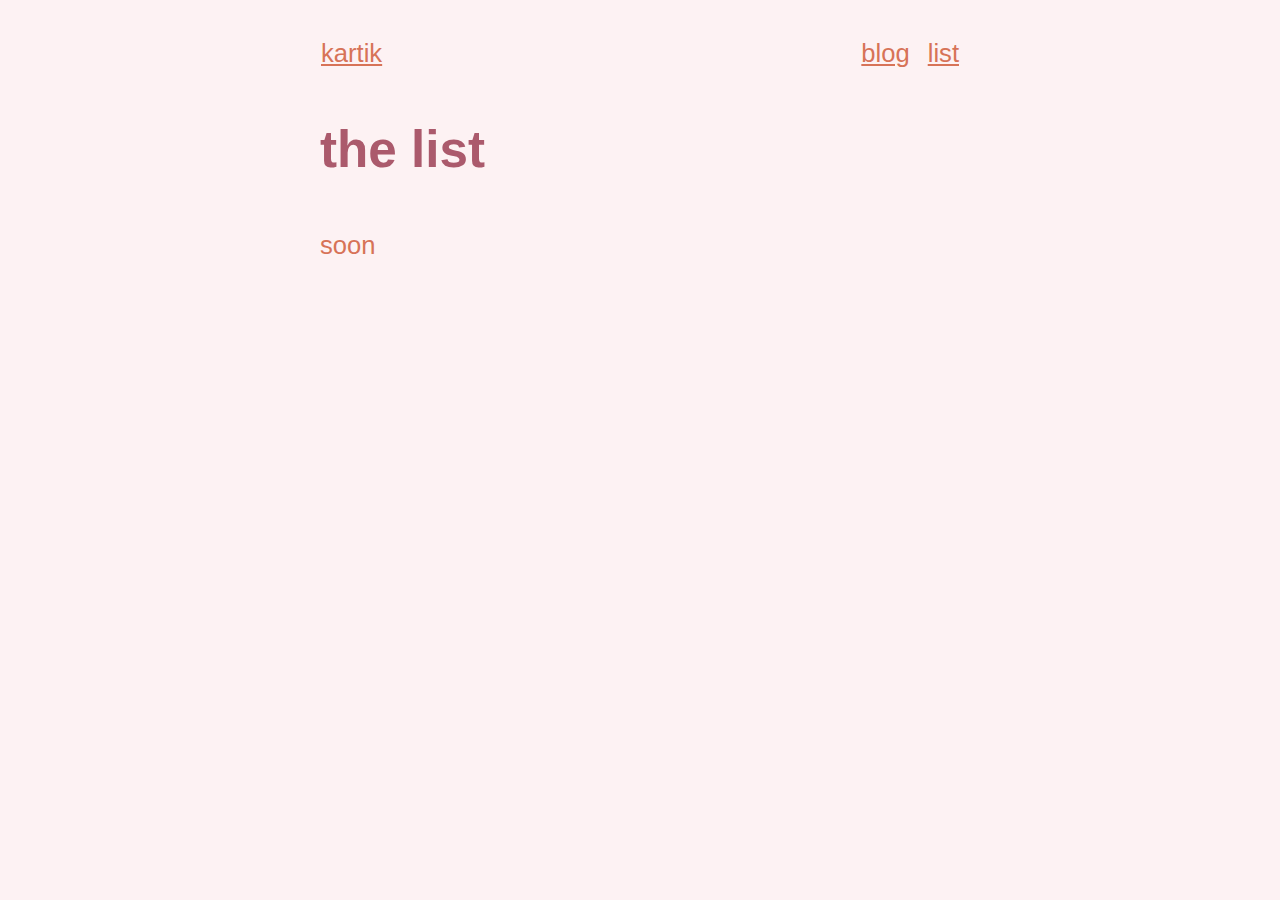
<file: list.html>
<!DOCTYPE html>
<html lang="en">

<head>
    <meta charset="UTF-8">
    <meta name="viewport" content="width=device-width, initial-scale=1.0">
    <title>kartik</title>
    <link rel="stylesheet" href="styles.css">
</head>

<body class="container">
    <header class="nav">
        <a href="/">kartik</a>
        <a href="/blog.html">blog</a>
        <a href="/list.html">list</a>
    </header>
    <main>
        <h1>the list</h1>
        soon
    </main>

    <div class="anime-decoration">
        <!-- Placeholder for potential anime-style decorative elements -->
    </div>
</body>

</html>
</file>
<file: styles.css>
:root {
    --bg-primary: #fdeff1d5;
    --text-primary: #d77357;
    --accent: #ab5a6c;
    --secondary: #2d2d2d;
}

body {
    margin: 0;
    padding: 0;
    background-color: var(--bg-primary);
    color: var(--text-primary);
    font-family: 'Roboto', sans-serif;
    line-height: 1.6;
    font-size: 1.6rem;
}

.container {
    width: 50%;
    margin: 0 auto;
    max-width: 1200px;
    padding: 2rem;
}


.highlight {
    color: var(--accent);
    position: relative;
}

.highlight::after {
    content: '';
    position: absolute;
    left: 0;
    bottom: -2px;
    width: 0;
    height: 5px;
    background-color: var(--accent);
    animation: underline 2.0s ease forwards;
}

@keyframes underline {
    from {
        width: 0;
    }

    to {
        width: 100%;
    }
}

.social-links {
    display: flex;
    gap: 1rem;
    margin-top: 10rem;
}

a {
    color: var(--text-primary);
    transition: color 0.2s ease;
    border: 1px solid transparent;
}

a:hover {
    color: var(--accent);
}

h1 {
    color: var(--accent);
}

h2 {
    color: var(--accent);
}

.blog .quote {
    color: var(--accent);
    border-left: 4px solid var(--accent);
    padding: 1rem 2rem;
    margin: 1.5rem 0;
    background-color: rgba(171, 90, 108, 0.1);
}

.nav {
    display: flex;
    justify-content: space-between;
    align-items: center;
}

.nav> :first-child {
    margin-right: auto;
}

.nav> :not(:first-child) {
    margin-left: 1rem;
}

@media screen and (max-width: 768px) {
    .container {
        width: 80%;
    }

    .social-links {
        justify-content: left;
        gap: 0.5rem;
    }
}
</file>
